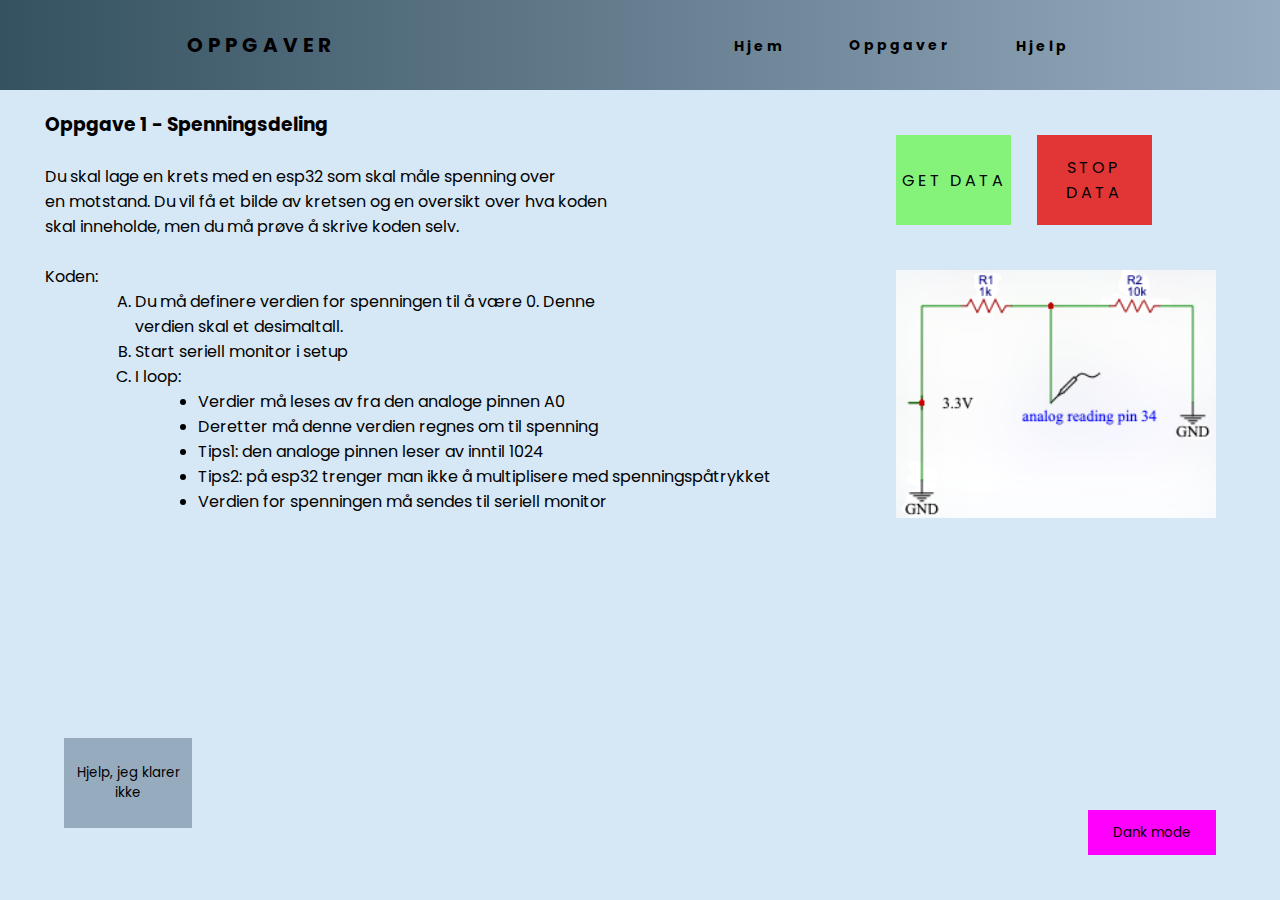
<file: Oppgave1.html>
<!DOCTYPE html>
<html lang="en">

<head>
    <meta charset="UTF-8">
    <meta name="viewport" content="width=device-width, initial-scale=1.0">
    <meta http-equiv="x-UA-Compatible" content="ie=edge">
    <link href="https://fonts.googleapis.com/css?family=Poppins" rel="stylesheet">
    <link rel="stylesheet" href="style.css">
    <title>Arduino: Lær selv!</title>


</head>

<body>
<nav id="navbar">
    <div class="logo">
        <h4>Oppgaver</h4>
    </div>
    <ul class="nav-links">
        <li>
            <a href="http://localhost:63342/IELET2001/index.html?_ijt=2kc0kkloj0p6e6mfqplb4em4s7">Hjem</a>
        </li>
        <li>
            <!-- The dropdown button -->
            <div class="dropdown">
                <button class="dropbtn">Oppgaver</button>
                <div class="dropdown-content">
                    <a href="http://localhost:63342/IELET2001/forarbeid.html?_ijt=1s3bne7u5b2scpbt041b9bvhbi"> Forarbeid</a>
                    <a href="http://localhost:63342/untitled/Oppgave1.html?_ijt=of8ep1rdrpf8jr0cds2kb93i35">Oppgave 1</a>
                    <a href="http://localhost:63342/untitled/Oppgave2.html?_ijt=of8ep1rdrpf8jr0cds2kb93i35">Oppgave 2</a>
                    <a href="http://localhost:63342/untitled/Oppgave3.html?_ijt=of8ep1rdrpf8jr0cds2kb93i35">Oppgave 3</a>
                </div>
            </div>
        </li>
        <li>
            <a href="http://localhost:63342/IELET2001/hjelp.html?_ijt=6g4emsj6dogktkduuie0uhhcfv">Hjelp</a>
        </li>
    </ul>
    <div class="burger">
        <div class="line1"></div>
        <div class="line2"></div>
        <div class="line3"></div>
    </div>
</nav>


<main>

    <div class="oppgavetekst">
        <h3>Oppgave 1 - Spenningsdeling</h3>
        <br>
        <p> Du skal lage en krets med en esp32 som skal måle spenning over <br> en motstand.
            Du vil få et bilde av kretsen og en oversikt over hva koden <br> skal inneholde,
            men du må prøve å skrive koden selv.  </p>
        <br>
        <p> Koden: </p>
    <div class ="bokstavliste">
            <ol type="A">
            <li>Du må definere verdien for spenningen til å være 0. Denne <br> verdien skal
                et desimaltall.</li>
            <li>Start seriell monitor i setup</li>
            <li>I loop:</li>
            </ol>
    </div>

    <div class="punktliste">
            <ul>
                <li>Verdier må leses av fra den analoge pinnen A0</li>
                <li>Deretter må denne verdien regnes om til spenning</li>
                <li>Tips1: den analoge pinnen leser av inntil 1024</li>
                <li>Tips2: på esp32 trenger man ikke å multiplisere med spenningspåtrykket</li>
                <li>Verdien for spenningen må sendes til seriell monitor</li>
            </ul>
    </div>
    </div>



    <div class="krets">
        <img src="Schematic_Voltage_divider.png">
    </div>

    <!-- Buttons for getting data and stopping data -->
    <div class="placement">
        <button class="getdatabtn"onclick="requestDataFromBoard(1000)">GET DATA </button>
        <button class="stopdatabtn" onclick="stopDataFromBoard()" style="background-color: #E23636">STOP DATA</button>
    </div>

    <!-- Buttons for darkmode and tips -->
    <button class="modeButton" onclick="darkModeFunction()">Dank mode</button>
    <button class="tipsButton" onclick="tipsFunction1()">Hjelp, jeg klarer ikke</button>

</main>

<!-- Empty list of tips. The tips are added in JS using innerHTML -->
<div id="tips">
    <ol type="1"></ol>
</div>





<script src="app.js"></script>

</body>
</html>
</file>
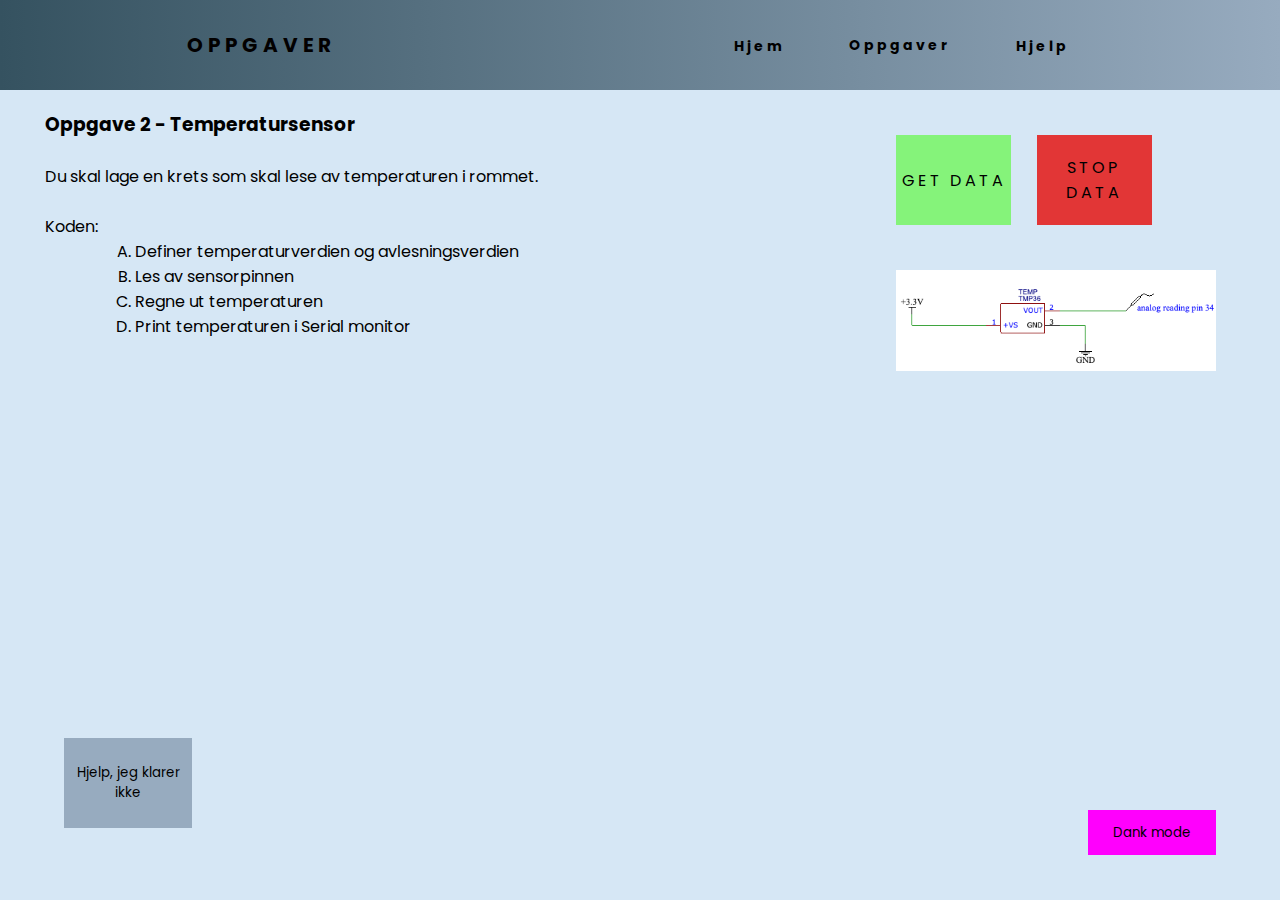
<file: Oppgave2.html>
<!DOCTYPE html>
<html lang="en">

<head>
    <meta charset="UTF-8">
    <meta name="viewport" content="width=device-width, initial-scale=1.0">
    <meta http-equiv="x-UA-Compatible" content="ie=edge">
    <link href="https://fonts.googleapis.com/css?family=Poppins" rel="stylesheet">
    <link rel="stylesheet" href="style.css">
    <title>Arduino: Lær selv!</title>


</head>

<body>
<nav id="navbar">
    <div class="logo">
        <h4>Oppgaver</h4>
    </div>
    <ul class="nav-links">
        <li>
            <a href="http://localhost:63342/IELET2001/index.html?_ijt=2kc0kkloj0p6e6mfqplb4em4s7">Hjem</a>
        </li>
        <li>
            <!-- The dropdown button -->
            <div class="dropdown">
                <button class="dropbtn">Oppgaver</button>
                <div class="dropdown-content">
                    <a href="http://localhost:63342/untitled/Oppgave1.html?_ijt=of8ep1rdrpf8jr0cds2kb93i35">Oppgave 1</a>
                    <a href="http://localhost:63342/untitled/Oppgave2.html?_ijt=of8ep1rdrpf8jr0cds2kb93i35">Oppgave 2</a>
                    <a href="http://localhost:63342/untitled/Oppgave3.html?_ijt=of8ep1rdrpf8jr0cds2kb93i35">Oppgave 3</a>
                </div>
            </div>
        </li>
        <li>
            <a href="http://localhost:63342/IELET2001/hjelp.html?_ijt=6g4emsj6dogktkduuie0uhhcfv">Hjelp</a>
        </li>
    </ul>
    <div class="burger">
        <div class="line1"></div>
        <div class="line2"></div>
        <div class="line3"></div>
    </div>
</nav>




<main>

    <div class="oppgavetekst">
        <h3>Oppgave 2 - Temperatursensor</h3>
        <br>
        <p> Du skal lage en krets som skal lese av temperaturen i rommet. </p>
        <br>
        <p> Koden: </p>
        <div class ="bokstavliste">
            <ol type="A">
                <li>Definer temperaturverdien og avlesningsverdien</li>
                <li>Les av sensorpinnen</li>
                <li>Regne ut temperaturen</li>
                <li>Print temperaturen i Serial monitor</li>
            </ol>
        </div>
    </div>


    <div class="krets">
        <img src="Schematic_temperature%20sensor.png">
    </div>

    <div class="placement">
        <button class="getdatabtn"onclick="requestDataFromBoard(1000)">GET DATA </button>
        <button class="stopdatabtn" onclick="stopDataFromBoard()" style="background-color: #E23636">STOP DATA</button>
    </div>

    <button class="modeButton" onclick="darkModeFunction()">Dank mode</button>
    <button class="tipsButton" onclick="tipsFunction2()">Hjelp, jeg klarer ikke</button>

</main>

<div id="tips">
    <ol type="1"></ol>
</div>



<script src="app.js"></script>

</body>
</html>
</file>
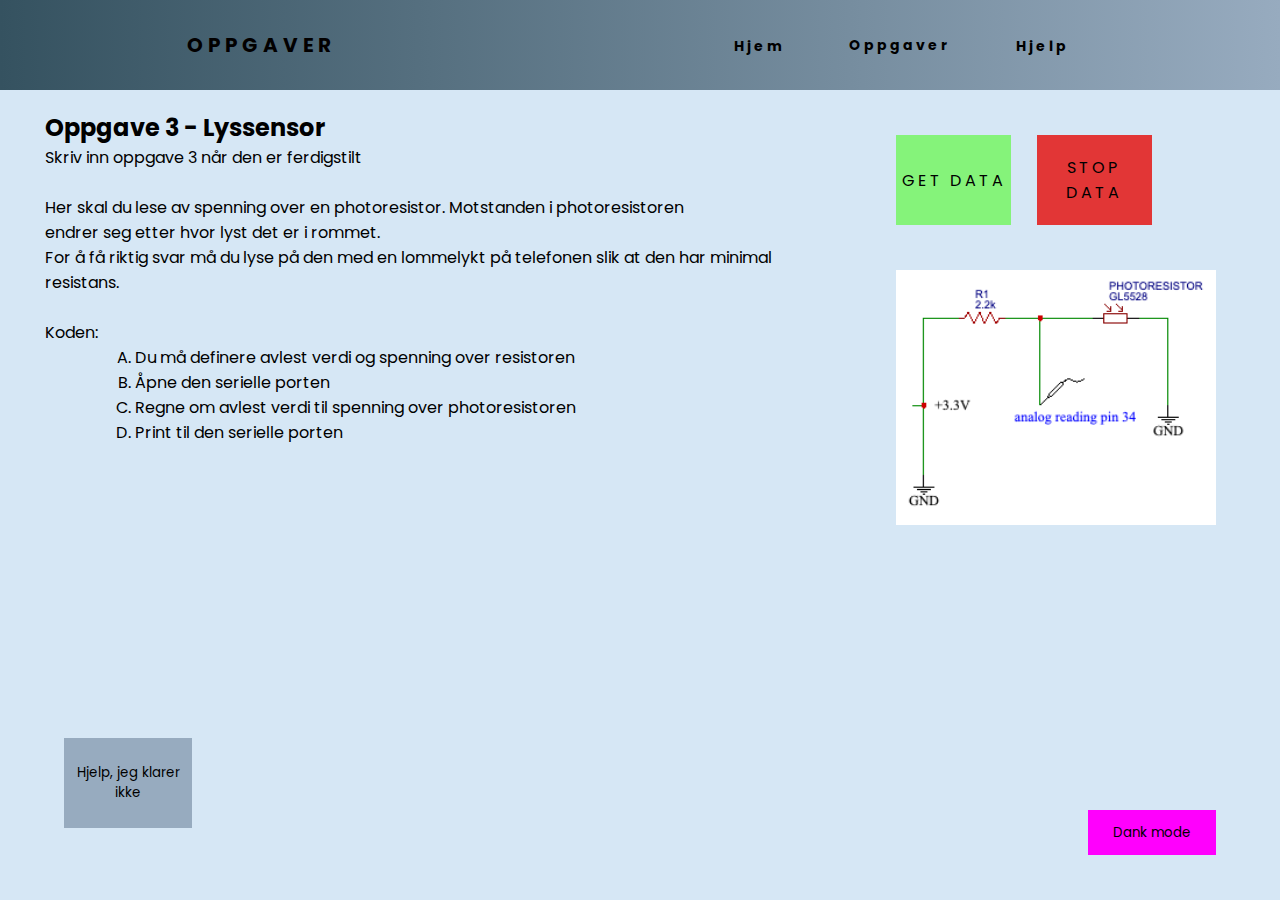
<file: Oppgave3.html>
<!DOCTYPE html>
<html lang="en">

<head>
    <meta charset="UTF-8">
    <meta name="viewport" content="width=device-width, initial-scale=1.0">
    <meta http-equiv="x-UA-Compatible" content="ie=edge">
    <link href="https://fonts.googleapis.com/css?family=Poppins" rel="stylesheet">
    <link rel="stylesheet" href="style.css">
    <title>Arduino: Lær selv!</title>


</head>

<body>
<nav id="navbar">
    <div class="logo">
        <h4>Oppgaver</h4>
    </div>
    <ul class="nav-links">
        <li>
            <a href="http://localhost:63342/IELET2001/index.html?_ijt=2kc0kkloj0p6e6mfqplb4em4s7">Hjem</a>
        </li>
        <li>
            <!-- The dropdown button -->
            <div class="dropdown">
                <button class="dropbtn">Oppgaver</button>
                <div class="dropdown-content">
                    <a href="http://localhost:63342/untitled/Oppgave1.html?_ijt=of8ep1rdrpf8jr0cds2kb93i35">Oppgave 1</a>
                    <a href="http://localhost:63342/untitled/Oppgave2.html?_ijt=of8ep1rdrpf8jr0cds2kb93i35">Oppgave 2</a>
                    <a href="http://localhost:63342/untitled/Oppgave3.html?_ijt=of8ep1rdrpf8jr0cds2kb93i35">Oppgave 3</a>
                </div>
            </div>
        </li>
        <li>
            <a href="http://localhost:63342/IELET2001/hjelp.html?_ijt=6g4emsj6dogktkduuie0uhhcfv">Hjelp</a>
        </li>
    </ul>
    <div class="burger">
        <div class="line1"></div>
        <div class="line2"></div>
        <div class="line3"></div>
    </div>
</nav>





<main>
    <div class="oppgavetekst">
        <h2>Oppgave 3 - Lyssensor</h2>
        <p> Skriv inn oppgave 3 når den er ferdigstilt </p>
        <br>
        <p> Her skal du lese av spenning over en photoresistor. Motstanden i photoresistoren <br>
            endrer seg etter hvor lyst det er i rommet. <br>
            For å få riktig svar må du lyse på den med en lommelykt på telefonen slik at den har minimal resistans. </p>
        <br>
        <p> Koden: </p>
        <div class ="bokstavliste">
            <ol type="A">
                <li>Du må definere avlest verdi og spenning over resistoren</li>
                <li>Åpne den serielle porten</li>
                <li>Regne om avlest verdi til spenning over photoresistoren</li>
                <li>Print til den serielle porten</li>
            </ol>
        </div>
    </div>

    <div class="krets">
        <img src="Schematic_photoresistor.png">
    </div>

    <div class="placement">
        <button class="getdatabtn"onclick="requestDataFromBoard(1000)">GET DATA </button>
        <button class="stopdatabtn" onclick="stopDataFromBoard()" style="background-color: #E23636">STOP DATA</button>
    </div>

    <button class="modeButton" onclick="darkModeFunction()">Dank mode</button>
    <button class="tipsButton" onclick="tipsFunction3()">Hjelp, jeg klarer ikke</button>

</main>

<div id="tips">
    <ol type="1"></ol>
</div>



<script src="app.js"></script>
</body>

</html>
</file>
<file: style.css>
*{
    margin: 0;
    padding: 0;
    box-sizing: border-box;
}
/* backgrund */
body {
    background-color: rgb(214, 231, 245);
}

.darkMode {
    background-color: #40454a;
    color: #c8c8c8;
}

/* Navigation */
nav {
    display: flex;
    justify-content: space-around;
    align-items: center;
    min-height: 10vh;
    background: linear-gradient(to right, #355260, #97abbf);
    font-family: 'Poppins', sans-serif;
    color: #000000;
}

.darkModeNav {
    display: flex;
    justify-content: space-around;
    align-items: center;
    min-height: 10vh;
    font-family: 'Poppins', sans-serif;
    background: linear-gradient(to right,#024237, #0c7366);
    color: #c8c8c8;
}


.logo {
    color: rgb(2, 0, 0);
    text-transform: uppercase;
    letter-spacing: 5px;
    font-size: 20px;
}
.nav-links {
    display: flex;
    justify-content: space-around;
    width: 30%;
    align-items: center;
    z-index: 1;
}

.nav-links li {
    list-style: none;
}
.nav-links a {
    color: rgb(0, 0, 0);
    text-decoration: none;
    letter-spacing: 3px;
    font-weight: bold;
    font-size: 14px;
}
.burger {
    display: none;
    cursor: pointer;
    z-index: 1;

}

.burger div {
    width: 25px;
    height: 3px;
    background-color: rgb(0, 0, 0);
    margin: 5px;
    transition: all 0.3 ease;
}

/* main */
main {
    overflow: hidden;
    width: 100vw;
}
.bilde {
    position: absolute;
    top: 0;
    right: 0;
    opacity: 0.4;
}

.krets {
    position: absolute;
    height: auto;
    width: 25vw;
    top: 30vh;
    left: 70vw;
}
.krets img{
    position: relative;
    width: 100%;
    height: 100%;
    padding: 0;
    margin: 0;
}
.bildeforarbeid {
    position: absolute;
    width: 500px;
    height: 250px;
    left: 150px;

}
.svar {
    position: relative;
    width: 75px;
    height: 30px;
    left:25px;
}

.oppgavetekst {
    position: absolute;
    left: 5vh;
    font-family: 'Poppins', sans-serif;
    padding: 20px 0px 50px 0px;
    width: 60vw;
}

.bokstavliste {
    position: relative;
    left: 10vh;
    list-style-type: lower-alpha;
}

#tips {
    position: absolute;
    font-family: 'Poppins', sans-serif;
    top: 95vh;
    left: 5vw;
    list-style-type: decimal;
    padding-bottom: 5vh;
}

.punktliste {
    position: relative;
    left: 17vh;
    list-style-type: circle;
}

.modeButton {
    position: absolute;
    background-color: #ff00fd;
    font-family: 'Poppins', sans-serif;
    border: none;
    width: 10vw;
    height: 5vh;
    bottom: 5vh;
    left: 85vw;
}

.tipsButton {
    position: absolute;
    background-color: #97abbf;
    font-family: 'Poppins', sans-serif;
    border: none;
    width: 10vw;
    height: 10vh;
    bottom: 8vh;
    left: 5vw;
}

.darkModeTips {
    position: absolute;
    background-color: #0c7366;
    font-family: 'Poppins', sans-serif;
    border: none;
    width: 10vw;
    height: 10vh;
    bottom: 8vh;
    left: 5vw;
}

@media screen and (max-width: 1024px) {
    .nav-links {
        width: 60%;
    }
}

@media screen and (max-width: 768px) {
    body {
        overflow-x: hidden;
    }
    .nav-links {
        position: absolute;
        right: 0;
        height: 92vh;
        top: 10vh;
        background-color : rgba(60, 84, 103,0.97);
        display: flex;
        flex-direction: column;
        align-items: center;
        width: 50%;
        transform: translateX(100%);
        transition: transform 0.5s ease-in;
    }

    .nav-links li {
        opacity: 0;
    }

    .burger {
        display: block;
    }
}

.nav-active {
    transform: translateX(0%);
}

@keyframes navLinkFade {
    from{
        opacity: 0;
        transform: translateX(50px);
    }
    to{
        opacity: 1;
        transform: translateX(0px);
    }
}

.toggle .line1{
    transform: rotate(-45deg) translate(-5px, 6px);
}
.toggle .line2{
    opacity: 0;
}
.toggle .line3{
    transform: rotate(45deg) translate(-5px, -6px);
}



     /* Style The Dropdown Button */
 .dropbtn {
     background-color: rgba(60, 84, 103,0);
     color: #000000;
     font-size: 14px;
     letter-spacing: 3px;
     font-weight: bold;
     padding: 16px;
     font-family: 'Poppins', sans-serif;
     border: none;
     cursor: pointer;
 }

 .getdatabtn {
     background-color: rgba(52, 255, 0, 0.5);
     color: black;
     letter-spacing: 3px;
     font-family: 'Poppins', sans-serif;
     border: none;
     cursor: pointer;
     margin-right: 2vw;
     width: 45%;
     font-size: inherit;
 }

 .stopdatabtn{
     background-color: rgb(255, 0, 0);
     color: black;
     letter-spacing: 3px;
     font-family: 'Poppins', sans-serif;
     border: none;
     cursor: pointer;
     width: 45%;
     font-size: inherit;
 }


.placement {
    position: absolute;
    left: 70vw;
    top: 15vh;
    width: 20vw;
    height: 10vh;
    display: flex;
    font-size: medium;
}

/* The container <div> - needed to position the dropdown content */
.dropdown {
    position: relative;
    display: inline-block;
    z-index: 1;
}

/* Dropdown Content (Hidden by Default) */
.dropdown-content {
    display: none;
    position: absolute;
    background-color: rgba(47, 56, 67, 0.4);
    min-width: 160px;
    box-shadow: 0px 8px 16px 0px rgba(0,0,0,0.2);
    z-index: 1;
}

/* Links inside the dropdown */
.dropdown-content a {
    color: black;
    padding: 12px 16px;
    text-decoration: none;
    display: block;
    font-family: 'Poppins', sans-serif;
}

/* Change color of dropdown links on hover */
.dropdown-content a:hover {background-color: rgba(255, 255, 255, 0.5)
}

/* Show the dropdown menu on hover */
.dropdown:hover .dropdown-content {
    display: block;
}

/* Change the background color of the dropdown button when the dropdown content is shown */
.dropdown:hover .dropbtn {
    background-color: #aab5bf;
}

/*-------------------------------------------------------------------------------------------------------*/
.key-btn:hover { /*The hover here refers to if the mouse hovers over an element, should the element do anything special in this case?*/
    cursor: pointer;
}

/* Button */
.btn-container {
    width: 40%;
    height: 40%;
    display: flex;
    align-items: center;
    justify-content: center;
    background-color: rgba(255, 255, 255, 1.0);
    border-left: 1px solid rgba(240, 240, 240, 1.0);
    border-bottom: 2px solid rgba(240, 240, 240, 1.0);
    flex-flow: wrap;
}

.btn-title-con {
    width: 100%;
    height: 25%;
    display: flex;
    align-items: center;
    justify-content: center;
    border-bottom: 1px solid rgba(230, 230, 230, 1.0);
    cursor: pointer;
}

.btn-title {
    width: 100%;
    height: 100%;
    display: flex;
    align-items: center;
    justify-content: center;
    font-family: "Arial";
    font-size: 24px;
    font-weight: 800;
    margin: 0 2.5%;
}

.btn-box {
    width: 50%;
    height: 75%;
    display: flex;
    align-items: center;
    justify-content: center;
}

.btn {
    width: 75%;
    height: 50%;
    display: flex;
    align-items: center;
    justify-content: center;
    font-family: "Arial";
    font-size: 16px;
    font-weight: 800;
    color: white;
    background-color: #7AD661;
    border-radius: 2px;
}

.btn:hover {
    cursor: pointer;
}
</file>
